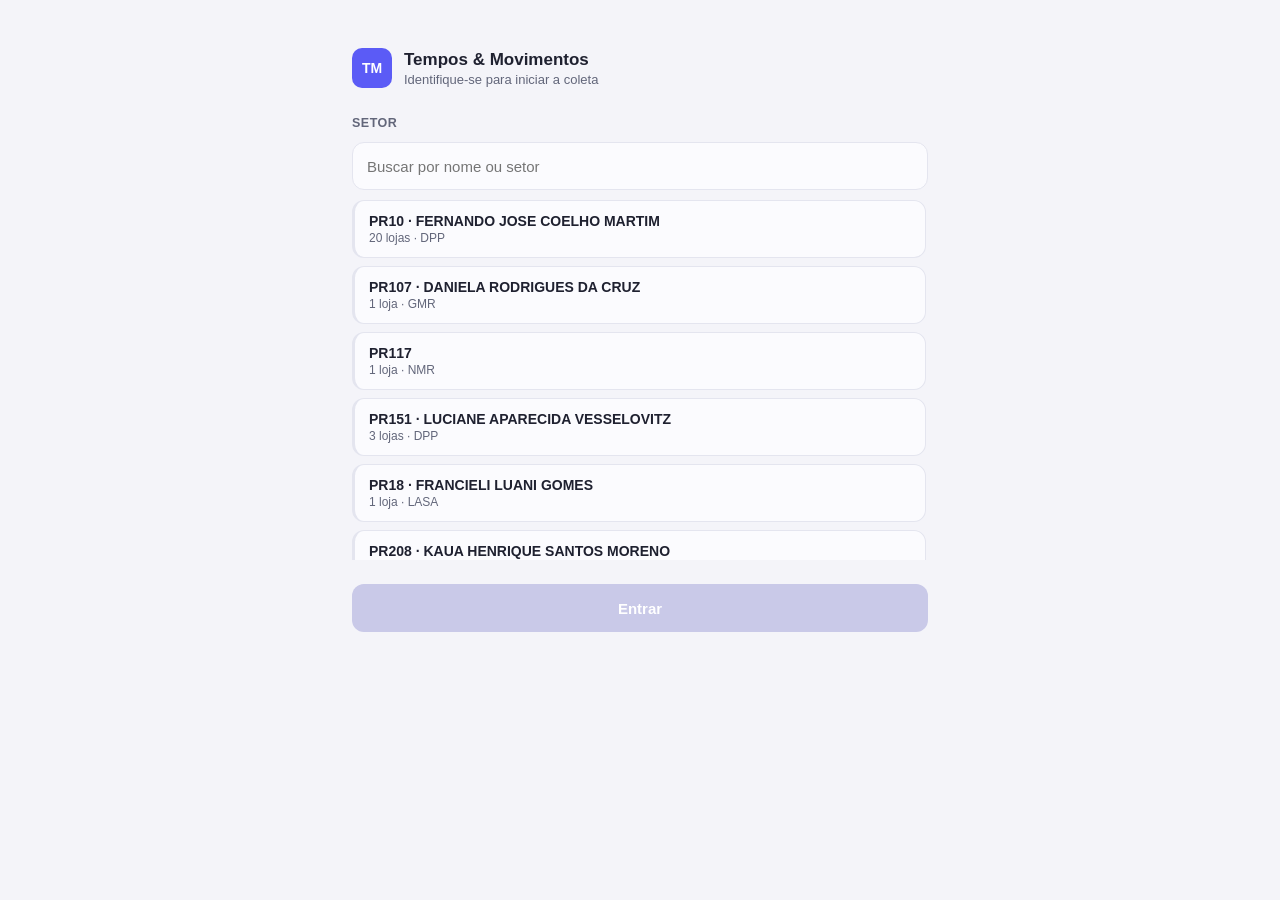
<file: index.html>
<!DOCTYPE html>
<html lang="pt-BR">
<head>
  <meta charset="UTF-8" />
  <meta name="viewport" content="width=device-width, initial-scale=1, viewport-fit=cover, maximum-scale=1" />
  <meta name="theme-color" content="#5b5bf6" />
  <title>Pesquisa de Tempos e Movimentos</title>
  <meta name="description" content="Coleta de campo para o estudo de tempos e movimentos em loja." />
  <link rel="manifest" href="manifest.json" />
  <link rel="icon" href="assets/icons/icon-192.png" />
  <link rel="apple-touch-icon" href="assets/icons/apple-touch-icon.png" />
  <meta name="apple-mobile-web-app-capable" content="yes" />
  <meta name="apple-mobile-web-app-status-bar-style" content="black-translucent" />
  <meta name="apple-mobile-web-app-title" content="Tempos & Mov." />
  <link rel="stylesheet" href="assets/css/styles.css" />
</head>
<body>
  <div id="app">
    <header class="topbar">
      <div class="topbar__row">
        <div class="topbar__brand">
          <span class="mark" aria-hidden="true">TM</span>
          <span class="title">Tempos &amp; Movimentos</span>
        </div>
        <span class="topbar__step" id="step-badge">Etapa 1 de 1</span>
      </div>
      <div class="progress-track">
        <div class="progress-fill" id="progress-fill" style="width:0%"></div>
      </div>
      <div class="stepper-label" id="stepper-label"></div>
      <div class="topbar__store" id="topbar-store" style="display:none"></div>
    </header>

    <main id="main"></main>

    <nav class="bottombar">
      <button id="btn-back" class="btn btn-secondary">← Voltar</button>
      <button id="btn-next" class="btn btn-primary">Próximo</button>
    </nav>
  </div>

  <script src="assets/js/schema.js"></script>
  <script src="assets/js/catalogo.js"></script>
  <script src="assets/js/app.js"></script>
  <script>
    if ('serviceWorker' in navigator) {
      window.addEventListener('load', () => {
        navigator.serviceWorker.register('sw.js').catch((e) => console.warn('SW falhou', e));
      });
    }
  </script>
</body>
</html>
</file>
<file: assets/css/styles.css>
:root {
  --accent: #5b5bf6;
  --accent-dark: #4340d6;
  --accent-soft: #eeeeff;
  --ink: #1f2130;
  --ink-soft: #62667a;
  --line: #e4e5ef;
  --bg: #f4f4f9;
  --surface: #ffffff;
  --success: #17a673;
  --success-soft: #e8f8f1;
  --warn: #e08a1f;
  --danger: #e5484d;
  --radius-lg: 18px;
  --radius-md: 12px;
  --radius-sm: 8px;
  --shadow-card: 0 1px 2px rgba(20, 20, 43, 0.04), 0 8px 24px rgba(20, 20, 43, 0.06);
  --tap: 48px;
  font-size: 16px;
}

* { box-sizing: border-box; }

html, body {
  margin: 0;
  padding: 0;
  background: var(--bg);
  color: var(--ink);
  font-family: 'Inter', -apple-system, BlinkMacSystemFont, 'Segoe UI', Roboto, Helvetica, Arial, sans-serif;
  -webkit-tap-highlight-color: transparent;
}

#app {
  min-height: 100vh;
  min-height: 100dvh;
  display: flex;
  flex-direction: column;
  max-width: 640px;
  margin: 0 auto;
  background: var(--bg);
}

/* ---------- Top bar ---------- */
.topbar {
  position: sticky;
  top: 0;
  z-index: 20;
  background: var(--surface);
  border-bottom: 1px solid var(--line);
  padding: 12px 16px 10px;
}

.topbar__row {
  display: flex;
  align-items: center;
  justify-content: space-between;
  gap: 12px;
  margin-bottom: 10px;
}

.topbar__brand {
  display: flex;
  align-items: center;
  gap: 8px;
  font-weight: 700;
  font-size: 15px;
  color: var(--ink);
  min-width: 0;
}
.topbar__brand .mark {
  flex: none;
  width: 26px;
  height: 26px;
  border-radius: 7px;
  background: var(--accent);
  color: #fff;
  font-size: 11px;
  font-weight: 800;
  letter-spacing: .02em;
  display: flex;
  align-items: center;
  justify-content: center;
}
.topbar__brand span.title { white-space: nowrap; overflow: hidden; text-overflow: ellipsis; }

.topbar__step {
  font-size: 12px;
  font-weight: 600;
  color: var(--ink-soft);
  background: var(--accent-soft);
  padding: 4px 10px;
  border-radius: 999px;
  white-space: nowrap;
}

.progress-track {
  height: 6px;
  border-radius: 999px;
  background: var(--line);
  overflow: hidden;
}
.progress-fill {
  height: 100%;
  background: linear-gradient(90deg, var(--accent), #8a7bf7);
  border-radius: 999px;
  transition: width .35s ease;
}

.stepper-label {
  margin-top: 8px;
  font-size: 12px;
  font-weight: 700;
  letter-spacing: .04em;
  text-transform: uppercase;
  color: var(--ink-soft);
}

.topbar__store {
  margin-top: 8px;
  align-items: center;
  justify-content: space-between;
  gap: 8px;
  font-size: 12.5px;
  color: var(--ink-soft);
}
.topbar__store-name { overflow: hidden; text-overflow: ellipsis; white-space: nowrap; }
.topbar__store-change {
  flex: none;
  background: none;
  border: none;
  color: var(--accent);
  font-weight: 700;
  font-size: 12.5px;
  cursor: pointer;
  padding: 0;
}

/* ---------- Login (Setor / Loja) ---------- */
.login {
  padding: 28px 16px 40px;
  max-width: 640px;
  margin: 0 auto;
}
.login__brand {
  display: flex;
  align-items: center;
  gap: 12px;
  margin-bottom: 28px;
}
.login__brand .mark {
  flex: none;
  width: 40px;
  height: 40px;
  border-radius: 10px;
  background: var(--accent);
  color: #fff;
  display: flex;
  align-items: center;
  justify-content: center;
  font-weight: 800;
  font-size: 14px;
}
.login__brand-title { font-weight: 700; font-size: 17px; color: var(--ink); }
.login__brand-sub { font-size: 13px; color: var(--ink-soft); margin-top: 2px; }

.login__section { margin-bottom: 24px; }
.login__section h2 {
  font-size: 12.5px;
  font-weight: 700;
  margin: 0 0 12px;
  color: var(--ink-soft);
  text-transform: uppercase;
  letter-spacing: .04em;
}
.login__section-head { display: flex; align-items: center; justify-content: space-between; margin-bottom: 12px; }
.login__section-head h2 { margin: 0; }

.pick-list {
  display: flex;
  flex-direction: column;
  gap: 8px;
  max-height: 360px;
  overflow-y: auto;
  padding-right: 2px;
}
.pick-item {
  text-align: left;
  display: flex;
  flex-direction: column;
  flex-shrink: 0;
  gap: 2px;
  min-height: var(--tap);
  padding: 12px 14px;
  border-radius: var(--radius-md);
  border: 1.5px solid var(--line);
  border-left-width: 3px;
  background: #fbfbfe;
  cursor: pointer;
}
.pick-item__title { font-size: 14px; font-weight: 600; color: var(--ink); }
.pick-item__meta { font-size: 12px; color: var(--ink-soft); }
.pick-item.active {
  border-color: var(--accent);
  background: var(--accent-soft);
}
.pick-item.active .pick-item__title { color: var(--accent-dark); }

.link-back {
  background: none;
  border: none;
  color: var(--accent);
  font-size: 13px;
  font-weight: 700;
  cursor: pointer;
  padding: 0;
}

.login-search { margin-bottom: 10px; }

.login__confirm { width: 100%; margin-top: 6px; }

/* ---------- Main content ---------- */
main {
  flex: 1;
  padding: 20px 16px 110px;
}

.section-head {
  margin-bottom: 16px;
}
.section-head h1 {
  font-size: 21px;
  margin: 0 0 4px;
  display: flex;
  align-items: center;
  gap: 8px;
}
.section-head p {
  margin: 0;
  color: var(--ink-soft);
  font-size: 14px;
  line-height: 1.4;
}

.card {
  background: var(--surface);
  border-radius: var(--radius-lg);
  box-shadow: var(--shadow-card);
  padding: 18px;
  margin-bottom: 14px;
}

.card + .card { margin-top: 0; }

.field { margin-bottom: 16px; }
.field:last-child { margin-bottom: 0; }

.field label.field-label {
  display: block;
  font-size: 13px;
  font-weight: 600;
  color: var(--ink);
  margin-bottom: 6px;
}
.field label.field-label .req { color: var(--danger); margin-left: 2px; }
.field .hint {
  font-size: 12px;
  color: var(--ink-soft);
  margin-top: 4px;
}

input[type="text"], input[type="number"], input[type="date"], input[type="time"], textarea, select {
  width: 100%;
  min-height: var(--tap);
  padding: 12px 14px;
  border-radius: var(--radius-md);
  border: 1.5px solid var(--line);
  background: #fbfbfe;
  font-size: 15px;
  font-family: inherit;
  color: var(--ink);
  transition: border-color .15s ease, background .15s ease;
}
textarea { min-height: 84px; resize: vertical; }

input:focus, textarea:focus, select:focus {
  outline: none;
  border-color: var(--accent);
  background: #fff;
}

input.invalid { border-color: var(--danger); background: #fff5f5; }

.field-row { display: flex; gap: 10px; }
.field-row .field { flex: 1; min-width: 0; }

.field-with-unit { position: relative; }
.field-with-unit input { padding-right: 46px; }
.field-with-unit .unit {
  position: absolute;
  right: 14px;
  top: 50%;
  transform: translateY(-50%);
  font-size: 13px;
  color: var(--ink-soft);
  pointer-events: none;
}

/* segmented control (replaces radio "( ) opt" groups) */
.segmented {
  display: flex;
  flex-wrap: wrap;
  gap: 8px;
}
.segmented button {
  flex: 1 1 auto;
  min-width: 64px;
  min-height: var(--tap);
  padding: 10px 12px;
  border-radius: var(--radius-md);
  border: 1.5px solid var(--line);
  background: #fbfbfe;
  color: var(--ink);
  font-size: 14px;
  font-weight: 600;
  cursor: pointer;
  transition: all .15s ease;
}
.segmented button:active { transform: scale(.97); }
.segmented button.active {
  background: var(--accent);
  border-color: var(--accent);
  color: #fff;
}

/* ---------- Activity card (timed task) ---------- */
.activity {
  background: var(--surface);
  border-radius: var(--radius-lg);
  box-shadow: var(--shadow-card);
  padding: 16px 16px 14px;
  margin-bottom: 12px;
  border-left: 3px solid var(--line);
  transition: border-color .2s ease;
}
.activity.in-progress { border-left-color: var(--warn); }
.activity.done { border-left-color: var(--success); }

.activity__head {
  display: flex;
  flex-wrap: wrap;
  align-items: flex-start;
  gap: 6px 10px;
  margin-bottom: 12px;
}
.activity__badge {
  flex: none;
  width: 24px;
  height: 24px;
  border-radius: 50%;
  background: var(--accent-soft);
  color: var(--accent-dark);
  font-size: 12px;
  font-weight: 700;
  display: flex;
  align-items: center;
  justify-content: center;
  margin-top: 1px;
}
.activity__name {
  font-size: 14.5px;
  font-weight: 600;
  line-height: 1.35;
  color: var(--ink);
}

.timepair-outer {}

.timepair {
  display: flex;
  gap: 10px;
}
.timebtn {
  flex: 1;
  min-width: 0;
}
.timebtn .tb-label {
  font-size: 11px;
  font-weight: 700;
  letter-spacing: .04em;
  text-transform: uppercase;
  color: var(--ink-soft);
  margin-bottom: 6px;
  display: block;
}
.timebtn input[type="time"] {
  padding: 10px 8px;
  font-size: 14px;
  font-variant-numeric: tabular-nums;
}

/* Botão único, discreto e afastado dos campos de horário — evita marcar
   um horário sem querer ao tocar perto do input. */
.time-now-btn {
  display: block;
  width: 100%;
  margin-top: 12px;
  min-height: 40px;
  padding: 0 14px;
  border-radius: var(--radius-md);
  border: 1.5px dashed var(--line);
  background: transparent;
  color: var(--ink-soft);
  font-size: 12.5px;
  font-weight: 600;
  cursor: pointer;
}
.time-now-btn:active { background: var(--accent-soft); border-color: var(--accent); color: var(--accent-dark); }
.time-now-btn:disabled {
  border-style: solid;
  border-color: var(--line);
  color: #b8bacb;
  cursor: default;
}

.activity__obs {
  margin-top: 14px;
  padding-top: 14px;
  border-top: 1px dashed var(--line);
}

.duration-chip {
  display: inline-flex;
  align-items: center;
  flex-shrink: 0;
  white-space: nowrap;
  gap: 4px;
  font-size: 11.5px;
  font-weight: 700;
  color: var(--success);
  background: var(--success-soft);
  padding: 3px 9px;
  border-radius: 999px;
  margin-left: auto;
}

/* ---------- Category accordion (Bloco 8) ---------- */
.cat-item {
  background: var(--surface);
  border-radius: var(--radius-lg);
  box-shadow: var(--shadow-card);
  margin-bottom: 10px;
  overflow: hidden;
}
.cat-item__head {
  display: flex;
  align-items: center;
  gap: 10px;
  padding: 14px 16px;
  cursor: pointer;
  user-select: none;
}
.cat-item__title {
  flex: 1;
  font-size: 14.5px;
  font-weight: 600;
  min-width: 0;
}
.cat-item__status {
  font-size: 11px;
  font-weight: 700;
  padding: 4px 9px;
  border-radius: 999px;
  background: var(--line);
  color: var(--ink-soft);
  white-space: nowrap;
}
.cat-item__status.feito { background: var(--success-soft); color: var(--success); }
.cat-item__status.na { background: #f3f0ff; color: #8a63f0; }
.cat-item__chevron {
  font-size: 12px;
  color: var(--ink-soft);
  transition: transform .2s ease;
  flex: none;
}
.cat-item.open .cat-item__chevron { transform: rotate(90deg); }

.cat-item__body {
  display: none;
  padding: 0 16px 16px;
}
.cat-item.open .cat-item__body { display: block; }

.cat-status-toggle {
  display: flex;
  gap: 8px;
  margin-bottom: 14px;
}
.cat-status-toggle button {
  flex: 1;
  min-height: 42px;
  border-radius: var(--radius-md);
  border: 1.5px solid var(--line);
  background: #fbfbfe;
  font-size: 13px;
  font-weight: 700;
  cursor: pointer;
}
.cat-status-toggle button.active[data-v="feito"] { background: var(--success-soft); border-color: var(--success); color: var(--success); }
.cat-status-toggle button.active[data-v="na"] { background: #f3f0ff; border-color: #8a63f0; color: #8a63f0; }

.fase-row {
  padding: 10px 0;
  border-top: 1px solid var(--line);
}
.fase-row:first-child { border-top: none; }
.fase-row__label {
  font-size: 12.5px;
  font-weight: 600;
  color: var(--ink-soft);
  margin-bottom: 8px;
}

/* ---------- Bottom nav ---------- */
.bottombar {
  position: fixed;
  left: 50%;
  transform: translateX(-50%);
  bottom: 0;
  width: 100%;
  max-width: 640px;
  background: var(--surface);
  border-top: 1px solid var(--line);
  padding: 10px 16px calc(10px + env(safe-area-inset-bottom));
  display: flex;
  gap: 10px;
  z-index: 20;
}

.btn {
  min-height: var(--tap);
  border-radius: var(--radius-md);
  border: none;
  font-size: 15px;
  font-weight: 700;
  cursor: pointer;
  display: flex;
  align-items: center;
  justify-content: center;
  gap: 6px;
  padding: 0 18px;
}
.btn-primary { background: var(--accent); color: #fff; flex: 1; }
.btn-primary:active { background: var(--accent-dark); }
.btn-primary:disabled { background: #c9c9e8; cursor: not-allowed; }
.btn-secondary { background: var(--accent-soft); color: var(--accent-dark); flex: none; width: 96px; }
.btn-ghost { background: transparent; color: var(--ink-soft); border: 1.5px solid var(--line); }
.btn-success { background: var(--success); color: #fff; flex: 1; }

/* ---------- Review / summary ---------- */
.summary-row {
  display: flex;
  align-items: center;
  justify-content: space-between;
  padding: 12px 0;
  border-top: 1px solid var(--line);
  font-size: 14px;
}
.summary-row:first-child { border-top: none; }
.summary-row .name { font-weight: 600; }
.summary-row .count { color: var(--ink-soft); font-size: 13px; }
.summary-row .jump { color: var(--accent); font-size: 13px; font-weight: 700; cursor: pointer; background: none; border: none; }

.id-summary__label {
  font-size: 11px;
  font-weight: 700;
  text-transform: uppercase;
  letter-spacing: .04em;
  color: var(--ink-soft);
  margin-bottom: 4px;
}
.id-summary__value { font-size: 14px; font-weight: 600; color: var(--ink); margin-bottom: 10px; }

.toast {
  position: fixed;
  left: 50%;
  bottom: 90px;
  transform: translateX(-50%);
  background: var(--ink);
  color: #fff;
  padding: 10px 18px;
  border-radius: 999px;
  font-size: 13px;
  font-weight: 600;
  z-index: 50;
  opacity: 0;
  pointer-events: none;
  transition: opacity .25s ease, transform .25s ease;
  white-space: nowrap;
  box-shadow: 0 8px 24px rgba(0,0,0,.25);
}
.toast.show { opacity: 1; transform: translateX(-50%) translateY(-4px); }

.done-screen {
  text-align: center;
  padding: 60px 20px;
}
.done-screen .done-icon {
  width: 64px;
  height: 64px;
  margin: 0 auto 18px;
  border-radius: 50%;
  background: var(--success-soft);
  color: var(--success);
  display: flex;
  align-items: center;
  justify-content: center;
}
.done-screen h1 { font-size: 20px; margin-bottom: 8px; }
.done-screen p { color: var(--ink-soft); font-size: 14px; margin-bottom: 24px; }

@media (max-width: 380px) {
  .timepair { flex-direction: column; }
}
</file>
